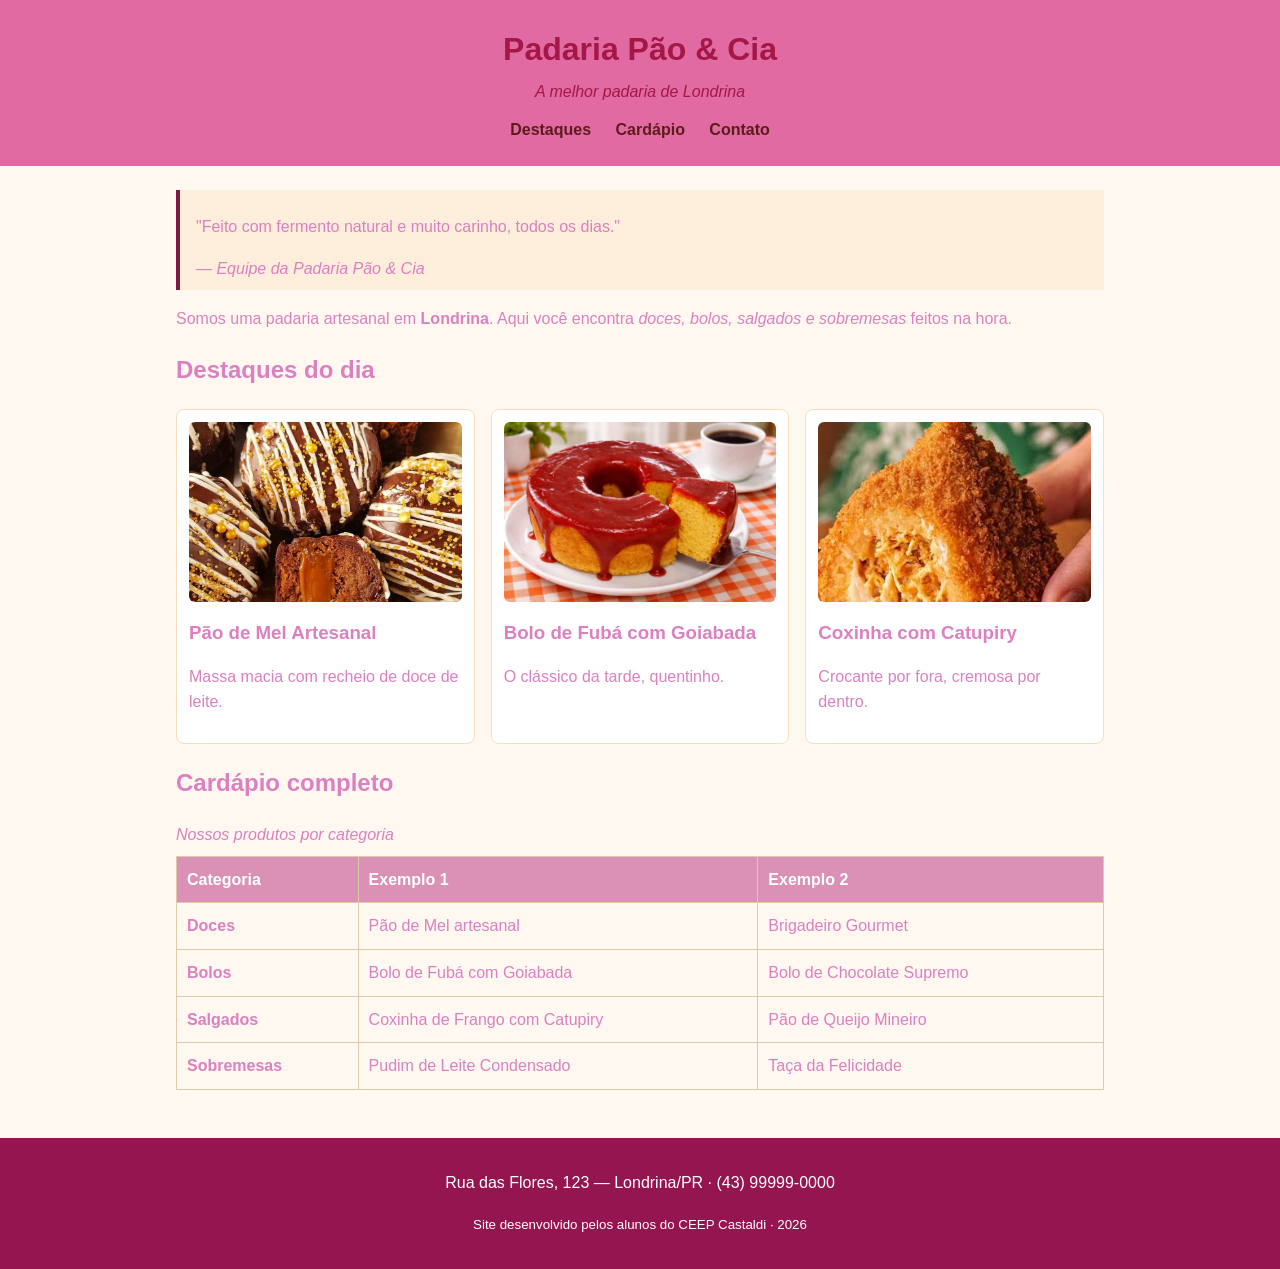
<file: index.html>
<!DOCTYPE html>
<html lang="pt-BR">
<head>
    <meta charset="UTF-8">
    <meta name="viewport" content="width=device-width, initial-scale=1.0">
    <title>Padaria em Londrina</title>
    <link rel="stylesheet" href="style.css">
</head>
<body>

    <!-- CABEÇALHO: identidade + menu de navegação -->
    <header class="cabecalho">
        <h1>Padaria Pão &amp; Cia</h1>
        <p class="subtitulo">A melhor padaria de Londrina</p>
        <nav class="menu">
            <a href="detaques.html">Destaques</a>
            <a href="cardapio.html">Cardápio</a>
            <a href="#contato">Contato</a>
        </nav>
    </header>

    <main>

        <!-- APRESENTAÇÃO: tags de autoria (blockquote, cite, strong, em) -->
        <section class="intro">
            <blockquote>
                <p>"Feito com fermento natural e muito carinho, todos os dias."</p>
                <cite>— Equipe da Padaria Pão &amp; Cia</cite>
            </blockquote>
            <p>Somos uma padaria artesanal em <strong>Londrina</strong>. Aqui você encontra
               <em>doces, bolos, salgados e sobremesas</em> feitos na hora.</p>
        </section>

        <!-- DESTAQUES: cards em Flexbox -->
        <section id="destaques" class="destaques">
            <h2>Destaques do dia</h2>
            <div class="cards">
                <article class="card">
                    <!-- Troque a URL abaix
                     o pelo caminho da sua foto: src="img/pao-de-mel.jpg" -->
                    <img src="paodemel.png" alt="Pão de mel artesanal coberto com chocolate">
                    <h3>Pão de Mel Artesanal</h3>
                    <p>Massa macia com recheio de doce de leite.</p>
                </article>
                <article class="card">
                    <img src="bolodefubacomgoiabada.png" alt="Fatia de bolo de fubá com goiabada">
                    <h3>Bolo de Fubá com Goiabada</h3>
                    <p>O clássico da tarde, quentinho.</p>
                </article>
                <article class="card">
                    <img src="coxinhacomcatupiry.png" alt="Coxinha de frango com catupiry">
                    <h3>Coxinha com Catupiry</h3>
                    <p>Crocante por fora, cremosa por dentro.</p>
                </article>
            </div>
        </section>

        <!-- CARDÁPIO: a tabela original, agora semântica e estilizada -->
        <section id="cardapio" class="cardapio">
            <h2>Cardápio completo</h2>
            <table class="tabela-cardapio">
                <caption>Nossos produtos por categoria</caption>
                <thead>
                    <tr>
                        <th scope="col">Categoria</th>
                        <th scope="col">Exemplo 1</th>
                        <th scope="col">Exemplo 2</th>
                    </tr>
                </thead>
                <tbody>
                    <tr>
                        <td><strong>Doces</strong></td>
                        <td>Pão de Mel artesanal</td>
                        <td>Brigadeiro Gourmet</td>
                    </tr>
                    <tr>
                        <td><strong>Bolos</strong></td>
                        <td>Bolo de Fubá com Goiabada</td>
                        <td>Bolo de Chocolate Supremo</td>
                    </tr>
                    <tr>
                        <td><strong>Salgados</strong></td>
                        <td>Coxinha de Frango com Catupiry</td>
                        <td>Pão de Queijo Mineiro</td>
                    </tr>
                    <tr>
                        <td><strong>Sobremesas</strong></td>
                        <td>Pudim de Leite Condensado</td>
                        <td>Taça da Felicidade</td>
                    </tr>
                </tbody>
            </table>
        </section>

    </main>

    <!-- RODAPÉ -->
    <footer id="contato" class="rodape">
        <p>Rua das Flores, 123 — Londrina/PR · (43) 99999-0000</p>
        <p><small>Site desenvolvido pelos alunos do CEEP Castaldi · 2026</small></p>
    </footer>

</body>
</html>
</file>
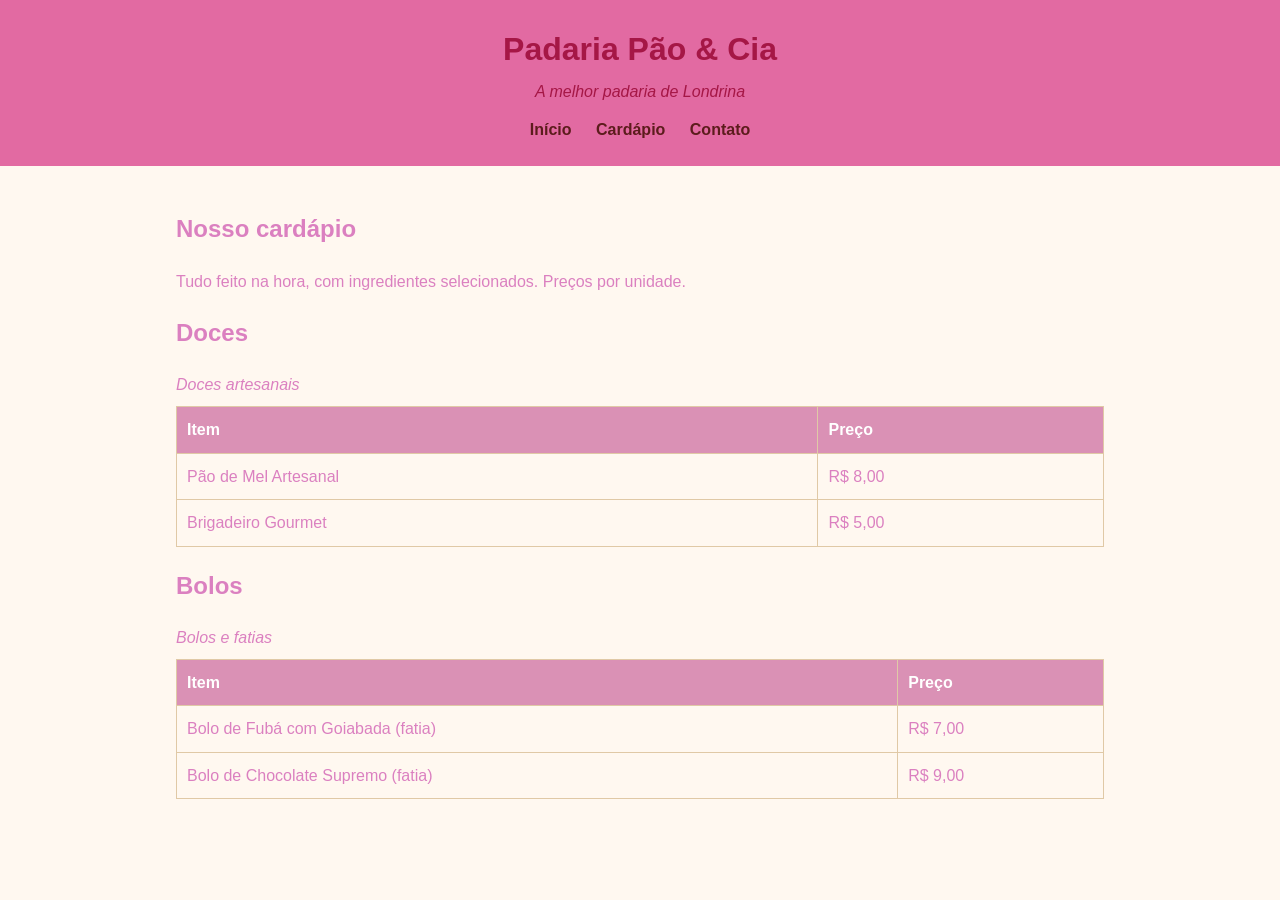
<file: cardapio.html>
<!DOCTYPE html>
<html lang="pt-BR">
<head>
    <meta charset="UTF-8">
    <meta name="viewport" content="width=device-width, initial-scale=1.0">
    <title>Cardápio — Padaria Pão &amp; Cia</title>
    <!-- Mesma folha de estilo do index.html: a página já nasce estilizada -->
    <link rel="stylesheet" href="style.css">
</head>
<body>

    <!-- CABEÇALHO: igual ao do index, com o menu ligando as páginas -->
    <header class="cabecalho">
        <h1>Padaria Pão &amp; Cia</h1>
        <p class="subtitulo">A melhor padaria de Londrina</p>
        <nav class="menu">
            <a href="index.html">Início</a>
            <a href="cardapio.html">Cardápio</a>
            <a href="index.html#contato">Contato</a>
        </nav>
    </header>

    <main>

        <section class="intro">
            <h2>Nosso cardápio</h2>
            <p>Tudo feito na hora, com ingredientes selecionados. Preços por unidade.</p>
        </section>

        <!-- DOCES -->
        <section class="cardapio">
            <h2>Doces</h2>
            <table class="tabela-cardapio">
                <caption>Doces artesanais</caption>
                <thead>
                    <tr>
                        <th scope="col">Item</th>
                        <th scope="col">Preço</th>
                    </tr>
                </thead>
                <tbody>
                    <tr><td>Pão de Mel Artesanal</td><td>R$ 8,00</td></tr>
                    <tr><td>Brigadeiro Gourmet</td><td>R$ 5,00</td></tr>
                </tbody>
            </table>
        </section>

        <!-- BOLOS -->
        <section class="cardapio">
            <h2>Bolos</h2>
            <table class="tabela-cardapio">
                <caption>Bolos e fatias</caption>
                <thead>
                    <tr>
                        <th scope="col">Item</th>
                        <th scope="col">Preço</th>
                    </tr>
                </thead>
                <tbody>
                    <tr><td>Bolo de Fubá com Goiabada (fatia)</td><td>R$ 7,00</td></tr>
                    <tr><td>Bolo de Chocolate Supremo (fatia)</td><td>R$ 9,00</td></tr>
                </tbody>
            </table>
        </section>
</file>
<file: style.css>
/* =========================================================
   PADARIA PÃO & CIA — CSS do Encontro 1
   Paleta com contraste aprovado no padrão WCAG AA
   ========================================================= */

/* box-sizing: a largura já inclui padding e borda (Box Model) */
* {
    box-sizing: border-box;
}

body {
    font-family: Arial, Helvetica, sans-serif;
    line-height: 1.6;
    margin: 0;
    color: #db80c0;             /* vermelho escuro () */
    background-color: #FFF8F0;  /* creme (fundo) */
}

/* ===== Cabeçalho ===== */
.cabecalho {
    background-color: #e26aa2;  /* âmbar escuro — texto branco tem contraste AA */
    color: #a51746;
    text-align: center;
    padding: 24px 16px;
}

.cabecalho h1 {
    margin: 0;
}

.subtitulo {
    margin: 4px 0 12px;
    font-style: italic;
}

.menu a {
    color: #5c1c1c;
    text-decoration: none;
    margin: 0 10px;
    font-weight: bold;
}

.menu a:hover {
    text-decoration: underline;
}

/* ===== Área central ===== */
main {
    max-width: 960px;
    margin: 0 auto;    /* centraliza a página */
    padding: 24px 16px;
}

blockquote {
    border-left: 4px solid #7c1b40;
    margin: 0 0 16px;
    padding: 8px 16px;
    background-color: #FDEEDC;
}

/* ===== Cards de destaque (Flexbox) ===== */
.cards {
    display: flex;         /* coloca os cards lado a lado */
    flex-wrap: wrap;       /* quebra a linha em telas menores */
    gap: 16px;             /* espaço entre os cards */
}

.card {
    flex: 1 1 250px;       /* cresce, encolhe, largura base 250px */
    border: 1px solid #f5dfbd;
    border-radius: 8px;
    padding: 12px;
    background-color: #FFFFFF;
}

.card img {
    width: 100%;
    height: 180px;
    object-fit: cover;     /* recorta a imagem sem deformar */
    border-radius: 6px;
}

.card h3 {
    margin: 8px 0 4px;
}

/* ===== Tabela do cardápio ===== */
.tabela-cardapio {
    width: 100%;
    border-collapse: collapse;   /* junta as bordas das células */
    margin-top: 8px;
}

.tabela-cardapio caption {
    text-align: left;
    font-style: italic;
    margin-bottom: 8px;
}

.tabela-cardapio th,
.tabela-cardapio td {
    border: 1px solid #E0C9A6;
    padding: 10px;
    text-align: left;
}

.tabela-cardapio thead {
    background-color: #da91b5;
    color: #FFFFFF;
}

/* ===== Rodapé ===== */
.rodape {
    background-color: #941550;
    color: #FFFFFF;
    text-align: center;
    padding: 16px;
    margin-top: 24px;
}
</file>
